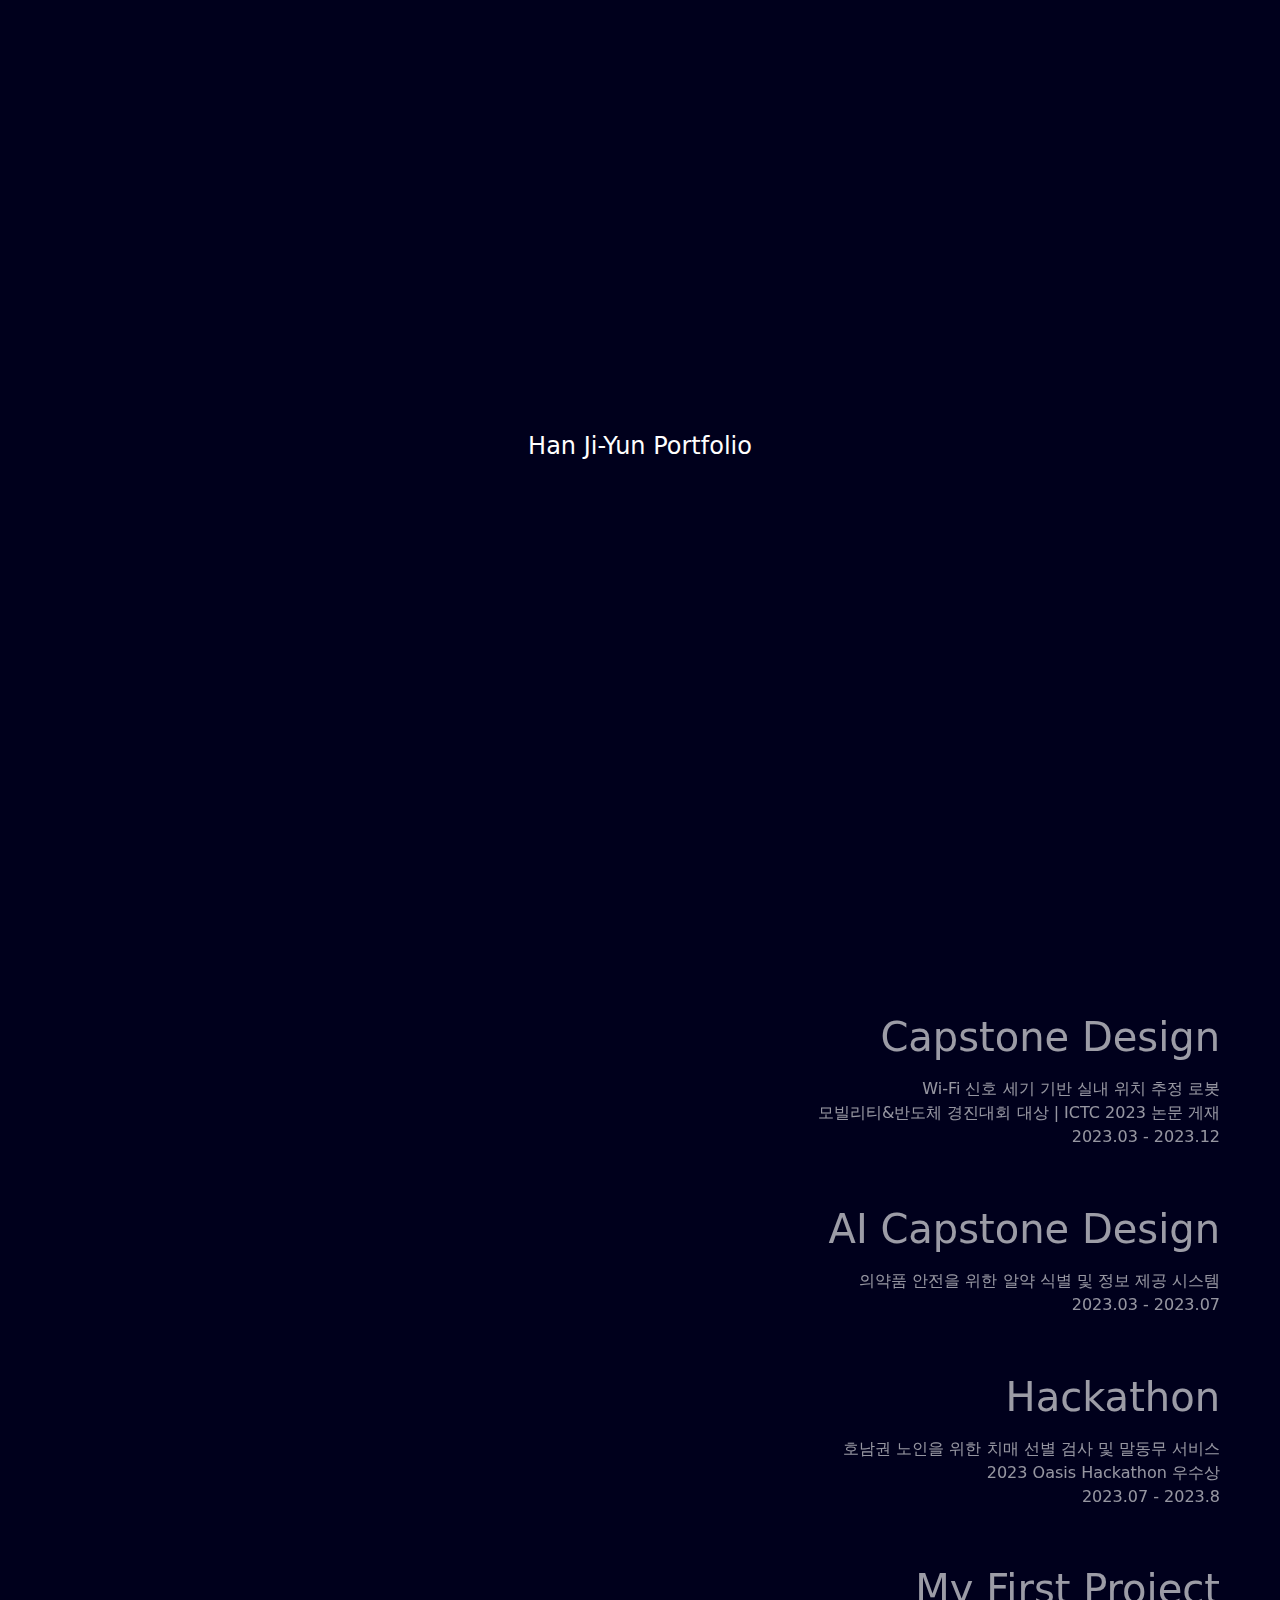
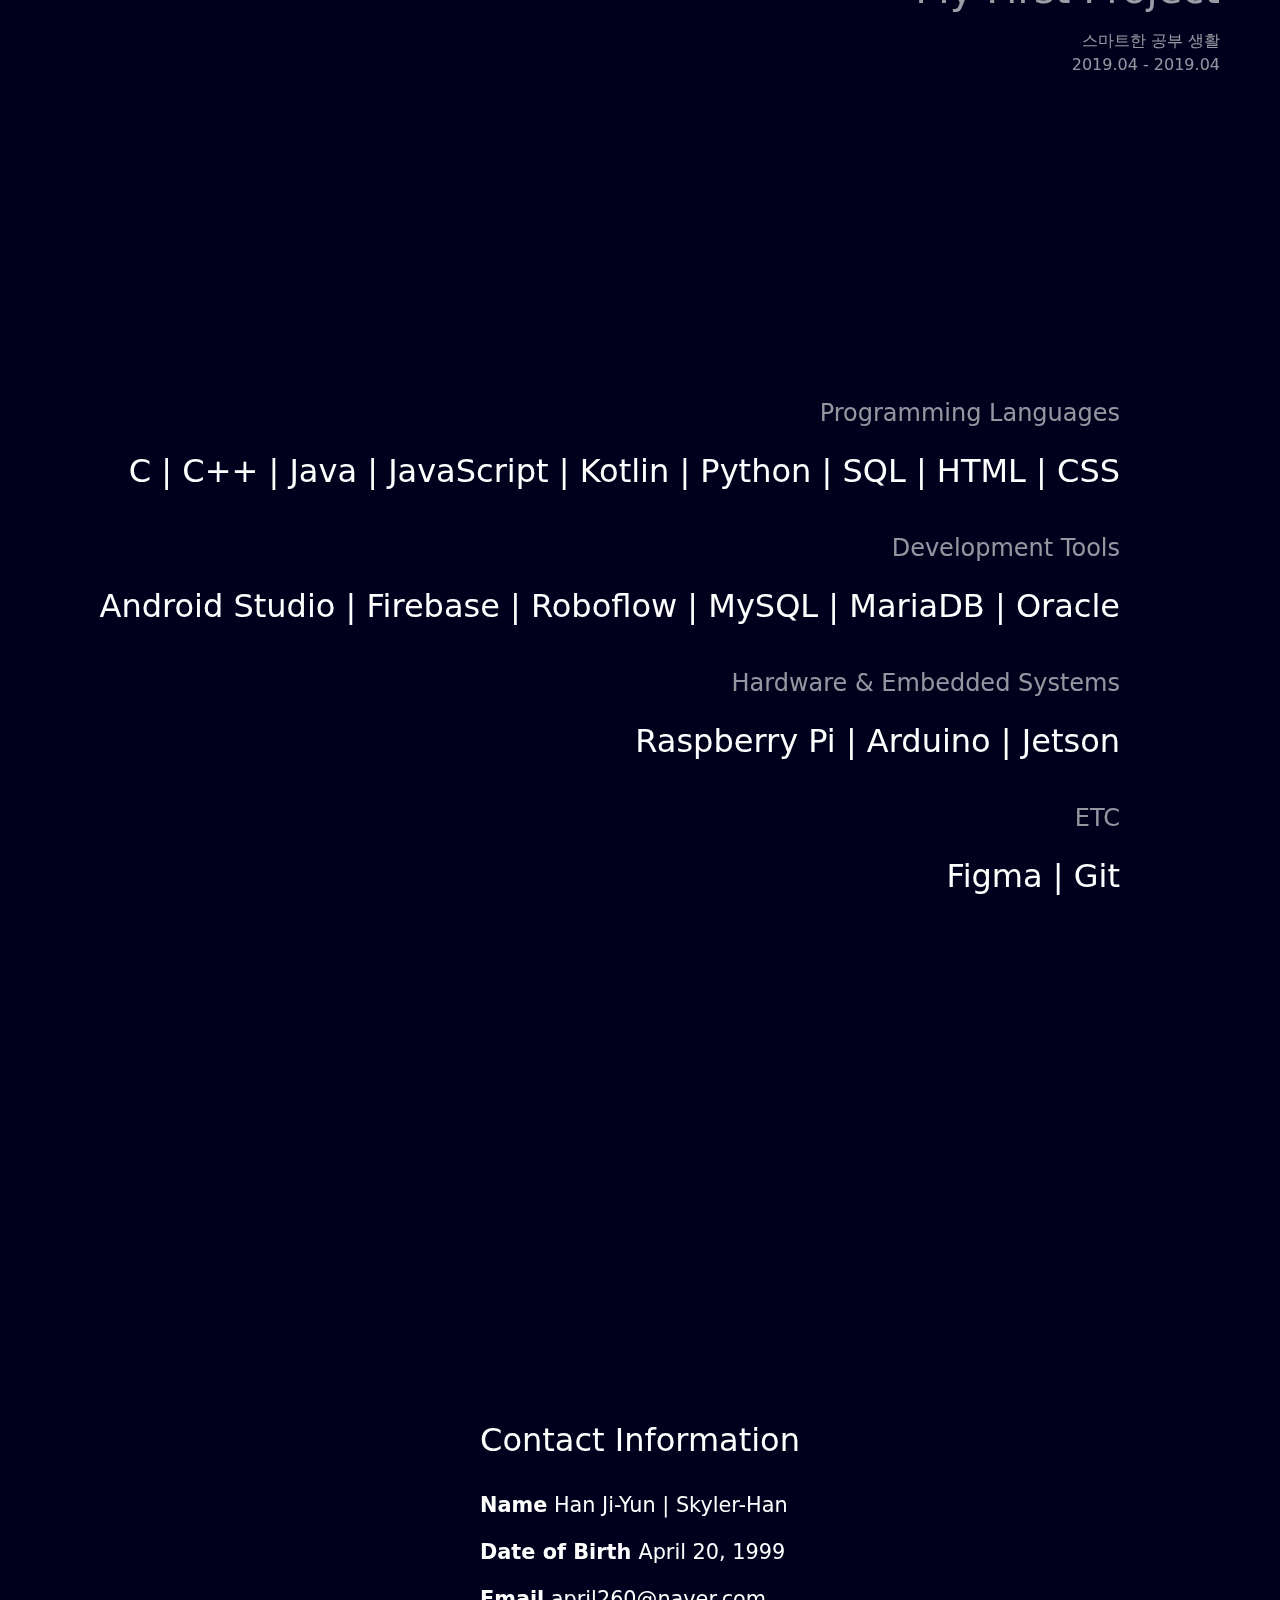
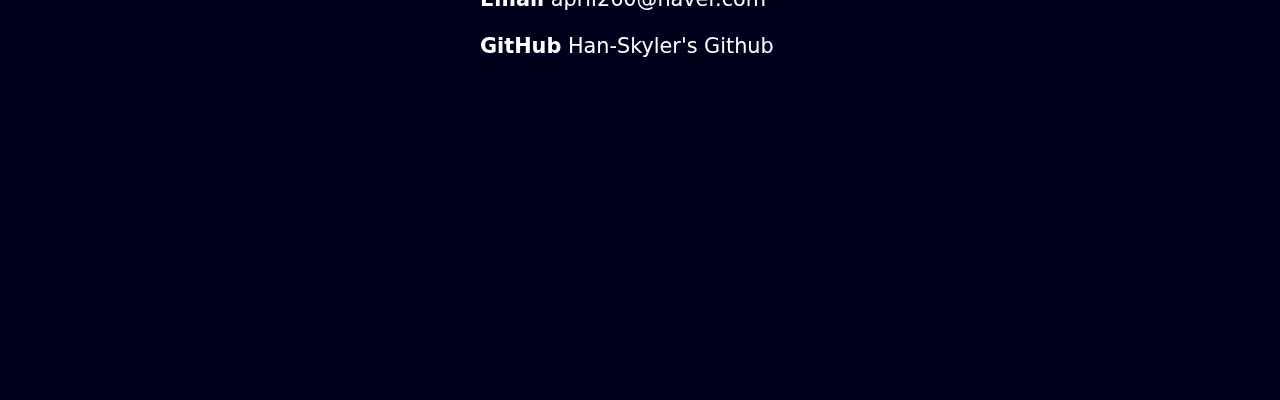
<file: index.html>
<!DOCTYPE html>
<html lang="ko">
  <head>
    <meta charset="UTF-8" />
    <meta name="viewport" content="width=device-width, initial-scale=1.0" />
    <title>Welcom! Ji-Yun World</title>
    <link
      href="https://cdn.jsdelivr.net/npm/bootstrap@5.3.3/dist/css/bootstrap.min.css"
      rel="stylesheet"
      integrity="sha384-QWTKZyjpPEjISv5WaRU9OFeRpok6YctnYmDr5pNlyT2bRjXh0JMhjY6hW+ALEwIH"
      crossorigin="anonymous"
    />
    <link rel="stylesheet" href="style.css" />
  </head>
  <body>
    <!-- 네비게이션 바 추가 -->
    <nav class="navbar">
      <div id="welcome-screen" class="welcome-screen">
        <h1 id="h1-row1" class="splash"><strong>Han Ji-Yun</strong> Portfolio</h1>
      </div>
      <ul>
        <li id="nav-name">Han Ji-Yun</li>
        <li><a href="#main" class="nav-link">Main</a></li>
        <li><a href="#projects" class="nav-link">Projects</a></li>
        <li><a href="#skills" class="nav-link">Skills</a></li>
        <li><a href="#contact" class="nav-link">Contact</a></li>
      </ul>
    </nav>
    <!-- 무지개 동그라미 -->
    <div class="circle-container">
      <div class="circle" id="circle">
        <div class="inner-circle"></div>
      </div>
    </div>
    <!-- 섹션 컨테이너 -->
    <div class="section-container">
      <!-- 메인 페이지-->
      <div id="main" class="section">
        <span id="main-text"></span><span id="blink" class="blink">|</span>
      </div>
      <!-- 프로젝트 페이지 -->
      <div id="projects" class="section">
        <div class="projects-wrapper">
          <span id="project-title"
            ><a id="pjt-a" href="pjt3.html">Capstone Design</a>
            <p id="pjt-p">
              Wi-Fi 신호 세기 기반 실내 위치 추정 로봇<br />모빌리티&반도체 경진대회 대상 | ICTC 2023 논문 게재<br />2023.03 - 2023.12
            </p></span
          >
          <span id="project-title"
            ><a id="pjt-a" href="pjt2.html">AI Capstone Design</a>
            <p id="pjt-p">
              의약품 안전을 위한 알약 식별 및 정보 제공 시스템<br />2023.03 -
              2023.07
            </p></span
          >
          <span id="project-title"
            ><a id="pjt-a" href="pjt4.html">Hackathon</a>
            <p id="pjt-p">
              호남권 노인을 위한 치매 선별 검사 및 말동무 서비스<br />2023 Oasis Hackathon 우수상<br />2023.07 -
              2023.8
            </p></span
          >
          <span id="project-title"
            ><a id="pjt-a" href="pjt1.html">My First Project</a>
            <p id="pjt-p">스마트한 공부 생활<br />2019.04 - 2019.04</p></span
          >
        </div>
      </div>
      <!-- 스킬 페이지 -->
      <div id="skills" class="section">
        <div class="skills-wrapper">
          <div class="skills-div">
            <p>Programming Languages</p>
            <p class="text">
              C | C++ | Java | JavaScript | Kotlin | Python | SQL | HTML | CSS
            </p>
          </div>
          <div class="skills-div">
            <p>Development Tools</p>
            <p class="text">Android Studio | Firebase | Roboflow | MySQL | MariaDB | Oracle</p>
          </div>
          <div class="skills-div">
            <p>Hardware & Embedded Systems</p>
            <p class="text">Raspberry Pi | Arduino | Jetson</p>
          </div>
          <div class="skills-div">
            <p>ETC</p>
            <p class="text">Figma | Git</p>
          </div>
        </div>
      </div>
      <!-- 컨택트 페이지 -->
      <div id="contact" class="section">
        <div class="contact-content">
          <h2>Contact Information</h2>
          <p><strong>Name</strong> Han Ji-Yun | Skyler-Han</p>
          <p><strong>Date of Birth </strong> April 20, 1999</p>
          <p>
            <strong>Email</strong>
            <a href="mailto:april260@naver.com">april260@naver.com</a>
          </p>
          <p>
            <strong>GitHub</strong>
            <a href="https://github.com/han-skyler" target="_blank"
              >Han-Skyler's Github</a
            >
          </p>
        </div>
      </div>
    </div>
    <!-- 부트스트랩 스크립트 -->
    <script
      src="https://cdn.jsdelivr.net/npm/bootstrap@5.3.3/dist/js/bootstrap.bundle.min.js"
      integrity="sha384-YvpcrYf0tY3lHB60NNkmXc5s9fDVZLESaAA55NDzOxhy9GkcIdslK1eN7N6jIeHz"
      crossorigin="anonymous"
    ></script>
    <!-- js -->
    <script src="app.js"></script>
  </body>
</html>
</file>
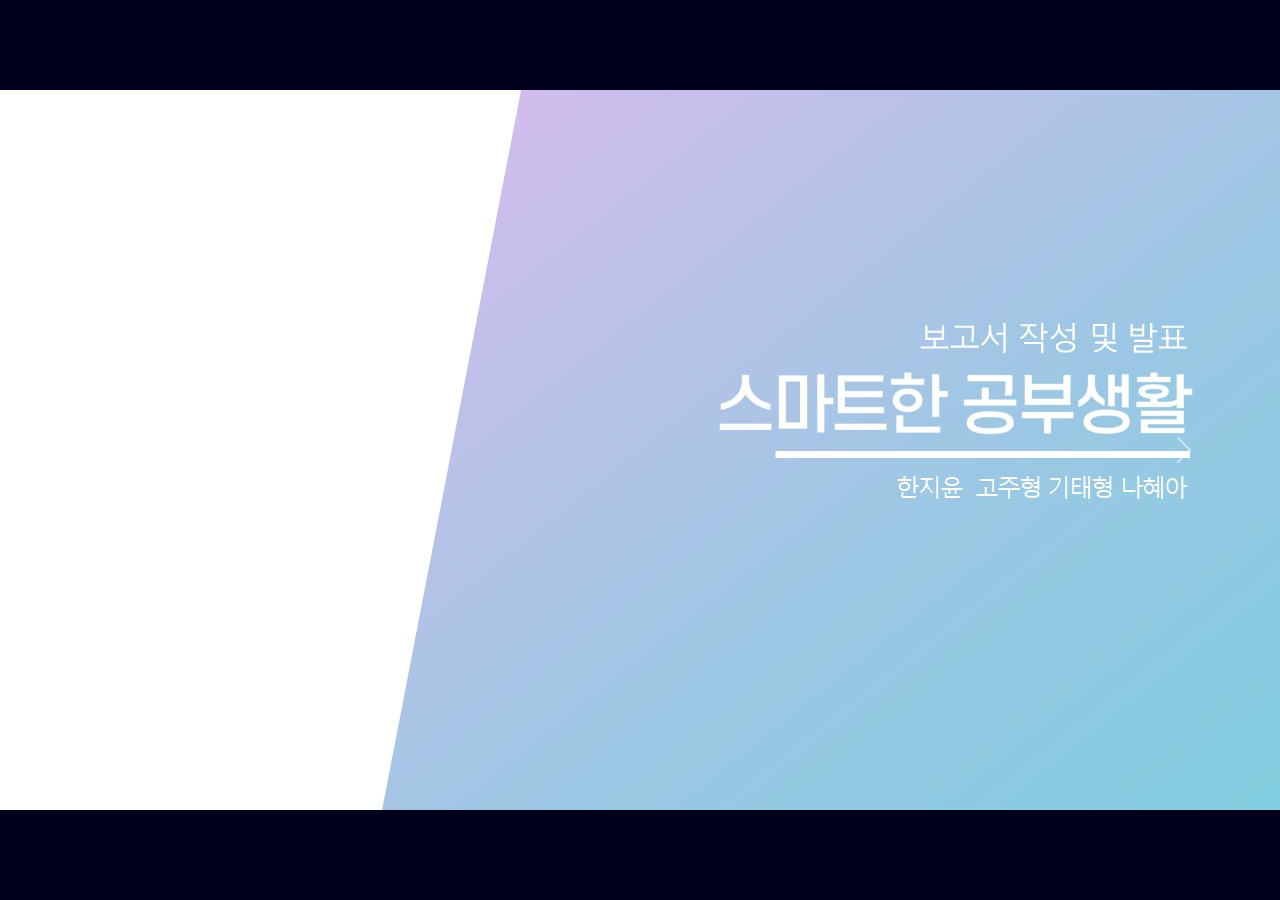
<file: pjt1.html>
<!DOCTYPE html>
<html lang="en">
  <head>
    <meta charset="UTF-8" />
    <meta name="viewport" content="width=device-width, initial-scale=1.0" />
    <link
      href="https://cdn.jsdelivr.net/npm/bootstrap@5.3.3/dist/css/bootstrap.min.css"
      rel="stylesheet"
      integrity="sha384-QWTKZyjpPEjISv5WaRU9OFeRpok6YctnYmDr5pNlyT2bRjXh0JMhjY6hW+ALEwIH"
      crossorigin="anonymous"
    />
    <link rel="stylesheet" href="carousel.css" />
    <title>My First Project</title>
  </head>
  <body>
    <div id="carouselExample" class="carousel slide">
      <div class="carousel-inner">
        <div class="carousel-item active">
          <img src="pjt1/1.jpg" class="d-block w-100" alt="..." />
        </div>
        <div class="carousel-item">
          <img src="pjt1/2.jpg" class="d-block w-100" alt="..." />
        </div>
        <div class="carousel-item">
          <img src="pjt1/3.jpg" class="d-block w-100" alt="..." />
        </div>
        <div class="carousel-item">
          <img src="pjt1/5.jpg" class="d-block w-100" alt="..." />
        </div>
        <div class="carousel-item">
          <img src="pjt1/6.jpg" class="d-block w-100" alt="..." />
        </div>
        <div class="carousel-item">
          <img src="pjt1/7.jpg" class="d-block w-100" alt="..." />
        </div>
        <div class="carousel-item">
          <img src="pjt1/8.jpg" class="d-block w-100" alt="..." />
        </div>
        <div class="carousel-item">
          <img src="pjt1/9.jpg" class="d-block w-100" alt="..." />
        </div>
        <div class="carousel-item">
          <img src="pjt1/10.jpg" class="d-block w-100" alt="..." />
        </div>
        <div class="carousel-item">
          <img src="pjt1/11.jpg" class="d-block w-100" alt="..." />
        </div>
        <div class="carousel-item">
          <img src="pjt1/12.jpg" class="d-block w-100" alt="..." />
        </div>
        <div class="carousel-item">
          <img src="pjt1/13.jpg" class="d-block w-100" alt="..." />
        </div>
        <div class="carousel-item">
          <img src="pjt1/14.jpg" class="d-block w-100" alt="..." />
        </div>
        <div class="carousel-item">
          <img src="pjt1/15.jpg" class="d-block w-100" alt="..." />
        </div>
        <div class="carousel-item">
          <img src="pjt1/16.jpg" class="d-block w-100" alt="..." />
        </div>
        <div class="carousel-item">
          <img src="pjt1/17.jpg" class="d-block w-100" alt="..." />
        </div>
        <div class="carousel-item">
          <img src="pjt1/18.jpg" class="d-block w-100" alt="..." />
        </div>
        <div class="carousel-item">
          <img src="pjt1/19.jpg" class="d-block w-100" alt="..." />
        </div>
      </div>
      <button
        class="carousel-control-prev"
        type="button"
        data-bs-target="#carouselExample"
        data-bs-slide="prev"
      >
        <span class="carousel-control-prev-icon" aria-hidden="true"></span>
        <span class="visually-hidden">Previous</span>
      </button>
      <button
        class="carousel-control-next"
        type="button"
        data-bs-target="#carouselExample"
        data-bs-slide="next"
      >
        <span class="carousel-control-next-icon" aria-hidden="true"></span>
        <span class="visually-hidden">Next</span>
      </button>
    </div>
    <script
      src="https://cdn.jsdelivr.net/npm/bootstrap@5.3.3/dist/js/bootstrap.bundle.min.js"
      integrity="sha384-YvpcrYf0tY3lHB60NNkmXc5s9fDVZLESaAA55NDzOxhy9GkcIdslK1eN7N6jIeHz"
      crossorigin="anonymous"
    ></script>
  </body>
</html>
</file>
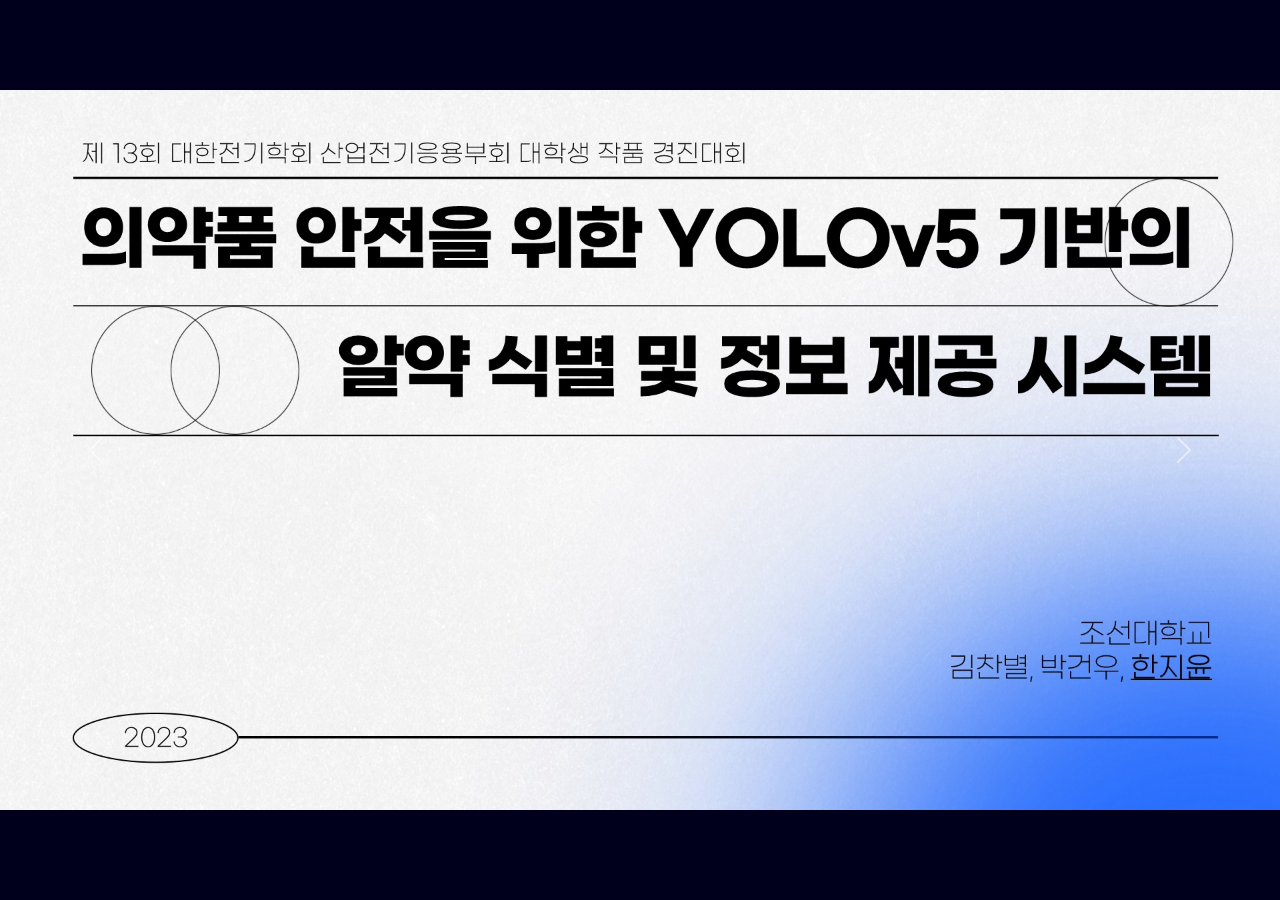
<file: pjt2.html>
<!DOCTYPE html>
<html lang="en">
  <head>
    <meta charset="UTF-8" />
    <meta name="viewport" content="width=device-width, initial-scale=1.0" />
    <link
      href="https://cdn.jsdelivr.net/npm/bootstrap@5.3.3/dist/css/bootstrap.min.css"
      rel="stylesheet"
      integrity="sha384-QWTKZyjpPEjISv5WaRU9OFeRpok6YctnYmDr5pNlyT2bRjXh0JMhjY6hW+ALEwIH"
      crossorigin="anonymous"
    />
    <link rel="stylesheet" href="carousel.css" />
    <title>AI Capstone Design</title>
  </head>
  <body>
    <div id="carouselExample" class="carousel slide">
      <div class="carousel-inner">
        <div class="carousel-item active">
          <img src="pjt2/1.jpg" class="d-block w-100" alt="..." />
        </div>
        <div class="carousel-item">
          <img src="pjt2/2.jpg" class="d-block w-100" alt="..." />
        </div>
        <div class="carousel-item">
          <img src="pjt2/3.jpg" class="d-block w-100" alt="..." />
        </div>
        <div class="carousel-item">
          <img src="pjt2/4.jpg" class="d-block w-100" alt="..." />
        </div>
        <div class="carousel-item">
          <img src="pjt2/5.jpg" class="d-block w-100" alt="..." />
        </div>
        <div class="carousel-item">
          <img src="pjt2/6.jpg" class="d-block w-100" alt="..." />
        </div>
        <div class="carousel-item">
          <img src="pjt2/7.jpg" class="d-block w-100" alt="..." />
        </div>
        <div class="carousel-item">
          <img src="pjt2/8.jpg" class="d-block w-100" alt="..." />
        </div>
        <div class="carousel-item">
          <img src="pjt2/9.jpg" class="d-block w-100" alt="..." />
        </div>
        <div class="carousel-item">
          <img src="pjt2/10.jpg" class="d-block w-100" alt="..." />
        </div>
        <div class="carousel-item">
          <img src="pjt2/11.jpg" class="d-block w-100" alt="..." />
        </div>
        <div class="carousel-item">
          <img src="pjt2/12.jpg" class="d-block w-100" alt="..." />
        </div>
        <div class="carousel-item">
          <img src="pjt2/13.jpg" class="d-block w-100" alt="..." />
        </div>
        <div class="carousel-item">
          <img src="pjt2/14.jpg" class="d-block w-100" alt="..." />
        </div>
        <div class="carousel-item">
          <img src="pjt2/15.jpg" class="d-block w-100" alt="..." />
        </div>
        <div class="carousel-item">
          <img src="pjt2/16.jpg" class="d-block w-100" alt="..." />
        </div>
        <div class="carousel-item">
          <img src="pjt2/17.jpg" class="d-block w-100" alt="..." />
        </div>
        <div class="carousel-item">
          <img src="pjt2/18.jpg" class="d-block w-100" alt="..." />
        </div>
        <div class="carousel-item">
          <img src="pjt2/19.jpg" class="d-block w-100" alt="..." />
        </div>
        <div class="carousel-item">
          <img src="pjt2/20.jpg" class="d-block w-100" alt="..." />
        </div>
        <div class="carousel-item">
          <img src="pjt2/21.jpg" class="d-block w-100" alt="..." />
        </div>
        <div class="carousel-item">
          <img src="pjt2/22.jpg" class="d-block w-100" alt="..." />
        </div>
        <div class="carousel-item">
          <img src="pjt2/23.jpg" class="d-block w-100" alt="..." />
        </div>
      </div>
      <button
        class="carousel-control-prev"
        type="button"
        data-bs-target="#carouselExample"
        data-bs-slide="prev"
      >
        <span class="carousel-control-prev-icon" aria-hidden="true"></span>
        <span class="visually-hidden">Previous</span>
      </button>
      <button
        class="carousel-control-next"
        type="button"
        data-bs-target="#carouselExample"
        data-bs-slide="next"
      >
        <span class="carousel-control-next-icon" aria-hidden="true"></span>
        <span class="visually-hidden">Next</span>
      </button>
    </div>
    <script
      src="https://cdn.jsdelivr.net/npm/bootstrap@5.3.3/dist/js/bootstrap.bundle.min.js"
      integrity="sha384-YvpcrYf0tY3lHB60NNkmXc5s9fDVZLESaAA55NDzOxhy9GkcIdslK1eN7N6jIeHz"
      crossorigin="anonymous"
    ></script>
  </body>
</html>
</file>
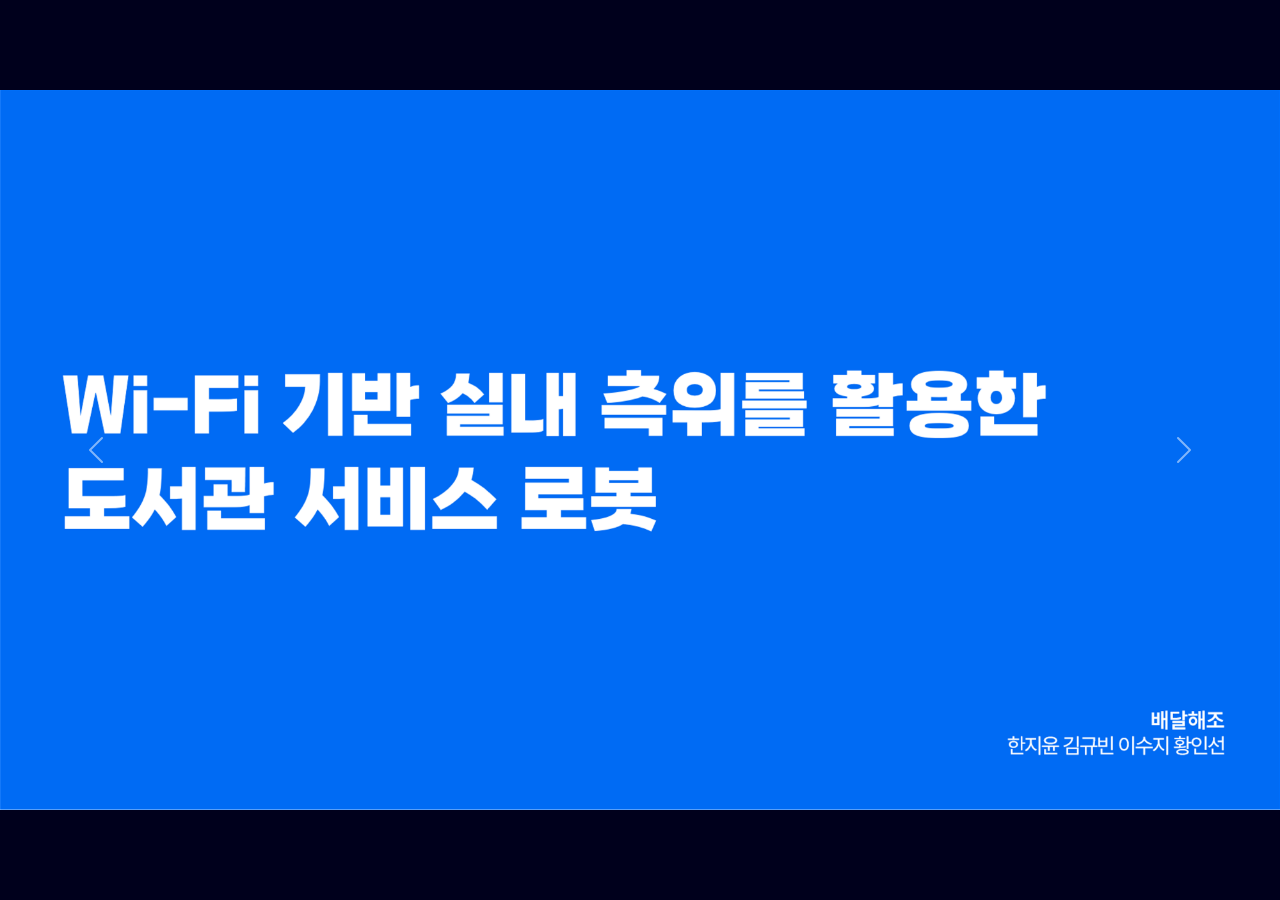
<file: pjt3.html>
<!DOCTYPE html>
<html lang="en">
  <head>
    <meta charset="UTF-8" />
    <meta name="viewport" content="width=device-width, initial-scale=1.0" />
    <link
      href="https://cdn.jsdelivr.net/npm/bootstrap@5.3.3/dist/css/bootstrap.min.css"
      rel="stylesheet"
      integrity="sha384-QWTKZyjpPEjISv5WaRU9OFeRpok6YctnYmDr5pNlyT2bRjXh0JMhjY6hW+ALEwIH"
      crossorigin="anonymous"
    />
    <link rel="stylesheet" href="carousel.css" />
    <title>Capstone Design</title>
  </head>
  <body>
    <div id="carouselExample" class="carousel slide">
      <div class="carousel-inner">
        <div class="carousel-item active">
          <img src="pjt3/1.jpg" class="d-block w-100" alt="..." />
        </div>
        <div class="carousel-item">
          <img src="pjt3/2.jpg" class="d-block w-100" alt="..." />
        </div>
        <div class="carousel-item">
          <img src="pjt3/3.jpg" class="d-block w-100" alt="..." />
        </div>
        <div class="carousel-item">
          <img src="pjt3/4.jpg" class="d-block w-100" alt="..." />
        </div>
        <div class="carousel-item">
          <img src="pjt3/5.jpg" class="d-block w-100" alt="..." />
        </div>
        <div class="carousel-item">
          <img src="pjt3/6.jpg" class="d-block w-100" alt="..." />
        </div>
        <div class="carousel-item">
          <img src="pjt3/7.jpg" class="d-block w-100" alt="..." />
        </div>
        <div class="carousel-item">
          <img src="pjt3/8.jpg" class="d-block w-100" alt="..." />
        </div>
        <div class="carousel-item">
          <img src="pjt3/9.jpg" class="d-block w-100" alt="..." />
        </div>
        <div class="carousel-item">
          <img src="pjt3/10.jpg" class="d-block w-100" alt="..." />
        </div>
        <div class="carousel-item">
          <img src="pjt3/11.jpg" class="d-block w-100" alt="..." />
        </div>
        <div class="carousel-item">
          <img src="pjt3/12.jpg" class="d-block w-100" alt="..." />
        </div>
        <div class="carousel-item">
          <img src="pjt3/13.jpg" class="d-block w-100" alt="..." />
        </div>
        <div class="carousel-item">
          <img src="pjt3/14.jpg" class="d-block w-100" alt="..." />
        </div>
        <div class="carousel-item">
          <img src="pjt3/15.jpg" class="d-block w-100" alt="..." />
        </div>
        <div class="carousel-item">
          <img src="pjt3/16.jpg" class="d-block w-100" alt="..." />
        </div>
        <div class="carousel-item">
          <img src="pjt3/17.jpg" class="d-block w-100" alt="..." />
        </div>
        <div class="carousel-item">
          <img src="pjt3/18.jpg" class="d-block w-100" alt="..." />
        </div>
        <div class="carousel-item">
          <img src="pjt3/19.jpg" class="d-block w-100" alt="..." />
        </div>
        <div class="carousel-item">
          <img src="pjt3/20.jpg" class="d-block w-100" alt="..." />
        </div>
      </div>
      <button
        class="carousel-control-prev"
        type="button"
        data-bs-target="#carouselExample"
        data-bs-slide="prev"
      >
        <span class="carousel-control-prev-icon" aria-hidden="true"></span>
        <span class="visually-hidden">Previous</span>
      </button>
      <button
        class="carousel-control-next"
        type="button"
        data-bs-target="#carouselExample"
        data-bs-slide="next"
      >
        <span class="carousel-control-next-icon" aria-hidden="true"></span>
        <span class="visually-hidden">Next</span>
      </button>
    </div>
    <script
      src="https://cdn.jsdelivr.net/npm/bootstrap@5.3.3/dist/js/bootstrap.bundle.min.js"
      integrity="sha384-YvpcrYf0tY3lHB60NNkmXc5s9fDVZLESaAA55NDzOxhy9GkcIdslK1eN7N6jIeHz"
      crossorigin="anonymous"
    ></script>
  </body>
</html>
</file>
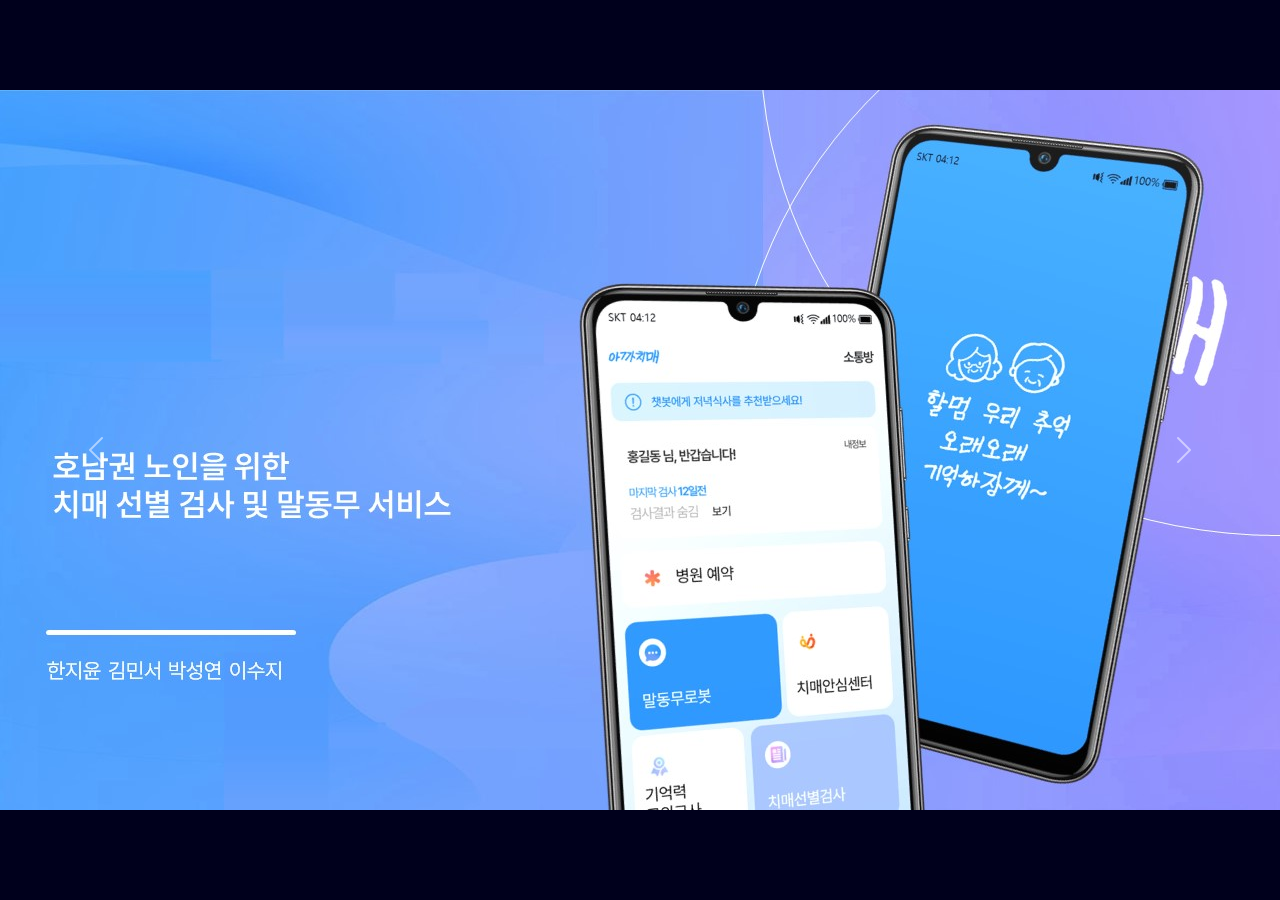
<file: pjt4.html>
<!DOCTYPE html>
<html lang="en">
  <head>
    <meta charset="UTF-8" />
    <meta name="viewport" content="width=device-width, initial-scale=1.0" />
    <link
      href="https://cdn.jsdelivr.net/npm/bootstrap@5.3.3/dist/css/bootstrap.min.css"
      rel="stylesheet"
      integrity="sha384-QWTKZyjpPEjISv5WaRU9OFeRpok6YctnYmDr5pNlyT2bRjXh0JMhjY6hW+ALEwIH"
      crossorigin="anonymous"
    />
    <link rel="stylesheet" href="carousel.css" />
    <title>Hackathon</title>
  </head>
  <body>
    <div id="carouselExample" class="carousel slide">
      <div class="carousel-inner">
        <div class="carousel-item active">
          <img src="pjt4/1.JPG" class="d-block w-100" alt="..." />
        </div>
        <div class="carousel-item">
          <img src="pjt4/2.JPG" class="d-block w-100" alt="..." />
        </div>
        <div class="carousel-item">
          <img src="pjt4/3.JPG" class="d-block w-100" alt="..." />
        </div>
        <div class="carousel-item">
          <img src="pjt4/4.JPG" class="d-block w-100" alt="..." />
        </div>
        <div class="carousel-item">
          <img src="pjt4/5.JPG" class="d-block w-100" alt="..." />
        </div>
        <div class="carousel-item">
          <img src="pjt4/6.JPG" class="d-block w-100" alt="..." />
        </div>
        <div class="carousel-item">
          <img src="pjt4/7.JPG" class="d-block w-100" alt="..." />
        </div>
        <div class="carousel-item">
          <img src="pjt4/8.JPG" class="d-block w-100" alt="..." />
        </div>
        <div class="carousel-item">
          <img src="pjt4/9.JPG" class="d-block w-100" alt="..." />
        </div>
        <div class="carousel-item">
          <img src="pjt4/10.JPG" class="d-block w-100" alt="..." />
        </div>
        <div class="carousel-item">
          <img src="pjt4/11.JPG" class="d-block w-100" alt="..." />
        </div>
        <div class="carousel-item">
          <img src="pjt4/12.JPG" class="d-block w-100" alt="..." />
        </div>
        <div class="carousel-item">
          <img src="pjt4/13.JPG" class="d-block w-100" alt="..." />
        </div>
        <div class="carousel-item">
          <img src="pjt4/14.JPG" class="d-block w-100" alt="..." />
        </div>
        <div class="carousel-item">
          <img src="pjt4/15.JPG" class="d-block w-100" alt="..." />
        </div>
        <div class="carousel-item">
          <img src="pjt4/16.JPG" class="d-block w-100" alt="..." />
        </div>
        <div class="carousel-item">
          <img src="pjt4/17.JPG" class="d-block w-100" alt="..." />
        </div>
        <div class="carousel-item">
          <img src="pjt4/18.JPG" class="d-block w-100" alt="..." />
        </div>
        <div class="carousel-item">
          <img src="pjt4/19.JPG" class="d-block w-100" alt="..." />
        </div>
        <div class="carousel-item">
          <img src="pjt4/20.JPG" class="d-block w-100" alt="..." />
        </div>
        <div class="carousel-item">
          <img src="pjt4/21.JPG" class="d-block w-100" alt="..." />
        </div>
        <div class="carousel-item">
          <img src="pjt4/22.JPG" class="d-block w-100" alt="..." />
        </div>
      </div>
      <button
        class="carousel-control-prev"
        type="button"
        data-bs-target="#carouselExample"
        data-bs-slide="prev"
      >
        <span class="carousel-control-prev-icon" aria-hidden="true"></span>
        <span class="visually-hidden">Previous</span>
      </button>
      <button
        class="carousel-control-next"
        type="button"
        data-bs-target="#carouselExample"
        data-bs-slide="next"
      >
        <span class="carousel-control-next-icon" aria-hidden="true"></span>
        <span class="visually-hidden">Next</span>
      </button>
    </div>
    <script
      src="https://cdn.jsdelivr.net/npm/bootstrap@5.3.3/dist/js/bootstrap.bundle.min.js"
      integrity="sha384-YvpcrYf0tY3lHB60NNkmXc5s9fDVZLESaAA55NDzOxhy9GkcIdslK1eN7N6jIeHz"
      crossorigin="anonymous"
    ></script>
  </body>
</html>
</file>
<file: style.css>
/* 전체 페이지 스타일 */
html,
body {
  height: 100%;
  margin: 0;
  scroll-snap-type: y mandatory;
  scroll-behavior: smooth;
}

a {
  text-decoration: none;
}
/* 웰컴 스크린 스타일 */
.welcome-screen {
  position: fixed;
  top: 0;
  left: 0;
  width: 100%;
  height: 100%;
  background: #00001c;
  color: white;
  display: flex;
  flex-direction: column;
  justify-content: center;
  align-items: center;
  text-align: center;
  z-index: 9999;
  transition: opacity 1s ease; /* 화면 전환에 부드러운 효과 추가 */
}

#h1-row1{
  font-weight: 100;
  font-size: 1.5rem;
}

/* 콘텐츠 스타일 */
.content {
  display: none; /* 처음에는 콘텐츠를 숨깁니다 */
}

/* 섹션 스타일 */
body {
  display: flex;
  flex-direction: column;
  background-color: #00001c;
}

#nav-name {
  font-weight: 100;
  font-size: 20px;
}

/* 동그라미 애니메이션 */
.circle-container {
  position: fixed;
  top: 50%;
  left: 50%;
  transform: translate(-50%, -50%);
  pointer-events: none;
  z-index: -1;
  transition: transform 0.5s ease; /* 위치와 크기 조정 애니메이션 */
}

.circle {
  width: 500px;
  height: 500px;
  border-radius: 50%;
  position: relative;
}

.circle .inner-circle {
  position: absolute;
  top: 50%;
  left: 50%;
  width: 470px;
  height: 470px;
  background-color: #00001c;
  border-radius: 50%;
  transform: translate(-50%, -50%);
}

/* 네비게이션 바 스타일 */
.section-container {
  top: 0;
  right: 0; /* 오른쪽에 붙도록 설정 */
  width: 100%; /* 너비 설정 (전체 화면 너비) */
  height: 100vh; /* 높이 설정 (전체 화면 높이) */
  z-index: 0; /* 필요한 경우 z-index 설정 */
}

.section {
  display: flex;
  height: 100vh; /* 화면 높이와 동일 */
  align-items: center;
  justify-content: center;
  font-size: 1em;
  scroll-snap-align: start; /* 시작 부분에 스냅 */
  color: white;
}

.navbar {
  position: fixed;
  top: 30%; /* 화면의 세로 중앙에 위치 */
  left: 20px;
  z-index: 1; /* 섹션이 동그라미 위에 오도록 설정 */
}

.navbar ul {
  list-style: none;
  margin: 0;
  padding: 0;
  margin-right: 30px;
}

.navbar li {
  margin: 13px;
  font-weight: 100;
}

.navbar a {
  text-decoration: none;
  color: #ffffff3a;
  font-size: 1.5rem;
  transition: color 0.3s ease;
}

.navbar a:hover {
  color: rgb(255, 255, 255);
}

/* 현재 페이지 링크 스타일 */
ul li a.active {
  color: white; /* 현재 페이지 링크 색상 */
}

#carouselExampleCaptions {
  width: 50%;
  left: 15%;
  top: 58%;
  transform: translateY(-100%);
  z-index: 1; /* 다른 요소 위에 나타나도록 설정*/
}

#nav-name {
  color: white;
  font-size: 3rem;
  font-weight: 400;
}

#main-text {
  font-size: 24px;
  white-space: pre-line; /* 이 스타일은 <br> 태그를 줄 바꿈으로 해석하도록 합니다 */
}

#blink {
  animation: blink-animation 1s steps(2, start) infinite
}

#projects {
  display: flex;
  height: 100vh;
  align-items: center;
  justify-content: flex-end; /* 오른쪽에 고정 */
  padding-right: 30px; /* 오른쪽 여백 조정 */
}

.projects-wrapper {
  display: flex;
  flex-direction: column; /* 컬럼 형태로 배치 */
  height: 80%; /* 부모 요소의 높이를 채움 */
  justify-content: space-around; /* 요소들 간에 일정한 간격을 둠 */
  align-items: flex-end; /* 텍스트 왼쪽 정렬 */
  text-align: end;
  margin-right: 30px;
}

#pjt-a {
  text-decoration: none;
  font-size: 2.5rem;
  color: rgba(255, 255, 255, 0.61); /* 텍스트 색상 */
  transition: color 0.3s ease;
  font-weight: 200;
  justify-items: end;
  align-items: end;
  text-align: end;
}

#pjt-p {
  font-size: 1rem;
  color: rgba(255, 255, 255, 0.589);
  align-items: flex-end; /* 텍스트 왼쪽 정렬 */
  text-align: end;
  font-weight: 200;
  margin-top: 10px;
}

#skills {
  display: flex;
  height: 100vh;
  align-items: center;
  justify-content: flex-end; /* 오른쪽에 고정 */
  padding-right: 60px; /* 오른쪽 여백 조정 */
}

.skills-wrapper{
  display: flex;
  flex-direction: column; /* 컬럼 형태로 배치 */
  height: 60%; /* 부모 요소의 높이를 채움 */
  justify-content: space-around; /* 요소들 간에 일정한 간격을 둠 */
  align-items: flex-end; /* 텍스트 왼쪽 정렬 */
  text-align: end;
  margin-right: 100px;
}

.skills-div{
  text-decoration: none;
  font-size: 1.5rem;
  color:  rgba(255, 255, 255, 0.589); /* 텍스트 색상 */
  transition: color 0.3s ease;
  font-weight: 200;
  align-items: flex-end; /* 텍스트 왼쪽 정렬 */
  text-align: end;
  margin-top: 10px;
}

.skills-div > .text{
  font-size: 2rem;
  color: rgb(255, 255, 255);
  align-items: flex-end; /* 텍스트 왼쪽 정렬 */
  text-align: end;
  font-weight: 100;
  margin-top: 10px;
}


#pjt-a:hover {
  color: #ffffff; /* 호버 시 색상 변화 */
}

@keyframes blink-animation {
  to {
    visibility: hidden;
  }
}

@font-face {
  font-family: 'Pretendard-Regular';
  src: url('https://fastly.jsdelivr.net/gh/Project-Noonnu/noonfonts_2107@1.1/Pretendard-Regular.woff')
    format('woff');
  font-weight: 400;
  font-style: normal;
}
#contact {
  color: #ffffff; /* 텍스트 색상 */
  padding: 100px 20px; /* 패딩 설정 */
  text-align: start; /* 텍스트 가운데 정렬 */
}

.contact-content {
  max-width: 800px; /* 최대 너비 설정 */
  margin: 0 auto; /* 가운데 정렬 */
}

.contact-content h2 {
  font-size: 2rem; /* 제목 폰트 크기 */
  margin-bottom: 30px; /* 제목과 내용 사이 간격 */
}

.contact-content p {
  font-size: 1.3rem; /* 본문 폰트 크기 */
  margin: 16px 0; /* 본문 간격 */
}

.contact-content a {
  color: #ffffff; /* 링크 색상 */
  text-decoration: none; /* 링크 밑줄 제거 */
  transition: color 0.3s; /* 색상 변화 애니메이션 */
}

.contact-content a:hover {
  color: #ffffff8e; /* 링크 호버 색상 */
}
</file>
<file: carousel.css>
/* 중앙에 배치하기 위한 body 스타일 */
body {
  display: flex;
  justify-content: center; /* 가로 방향으로 중앙에 배치 */
  align-items: center; /* 세로 방향으로 중앙에 배치 */
  height: 100vh; /* 뷰포트 높이를 100vh로 설정 */
  margin: 0; /* 기본 마진 제거 */
  overflow: hidden;
  background-color: #00001c;
}

/* 캐러셀 크기 조정 */
#carouselExampleCaptions {
  width: 60%; /* 캐러셀 너비를 60%로 설정 */
  height: auto; /* 높이를 자동으로 설정 */
}

/* 이미지 크기 조정 */
.carousel-item img {
  width: 50%; /* 이미지를 캐러셀의 너비에 맞춤 */
  height: auto; /* 높이를 자동으로 설정 */
  max-height: 900px; /* 필요에 따라 최대 높이를 설정 */
  object-fit: contain;
}
</file>
